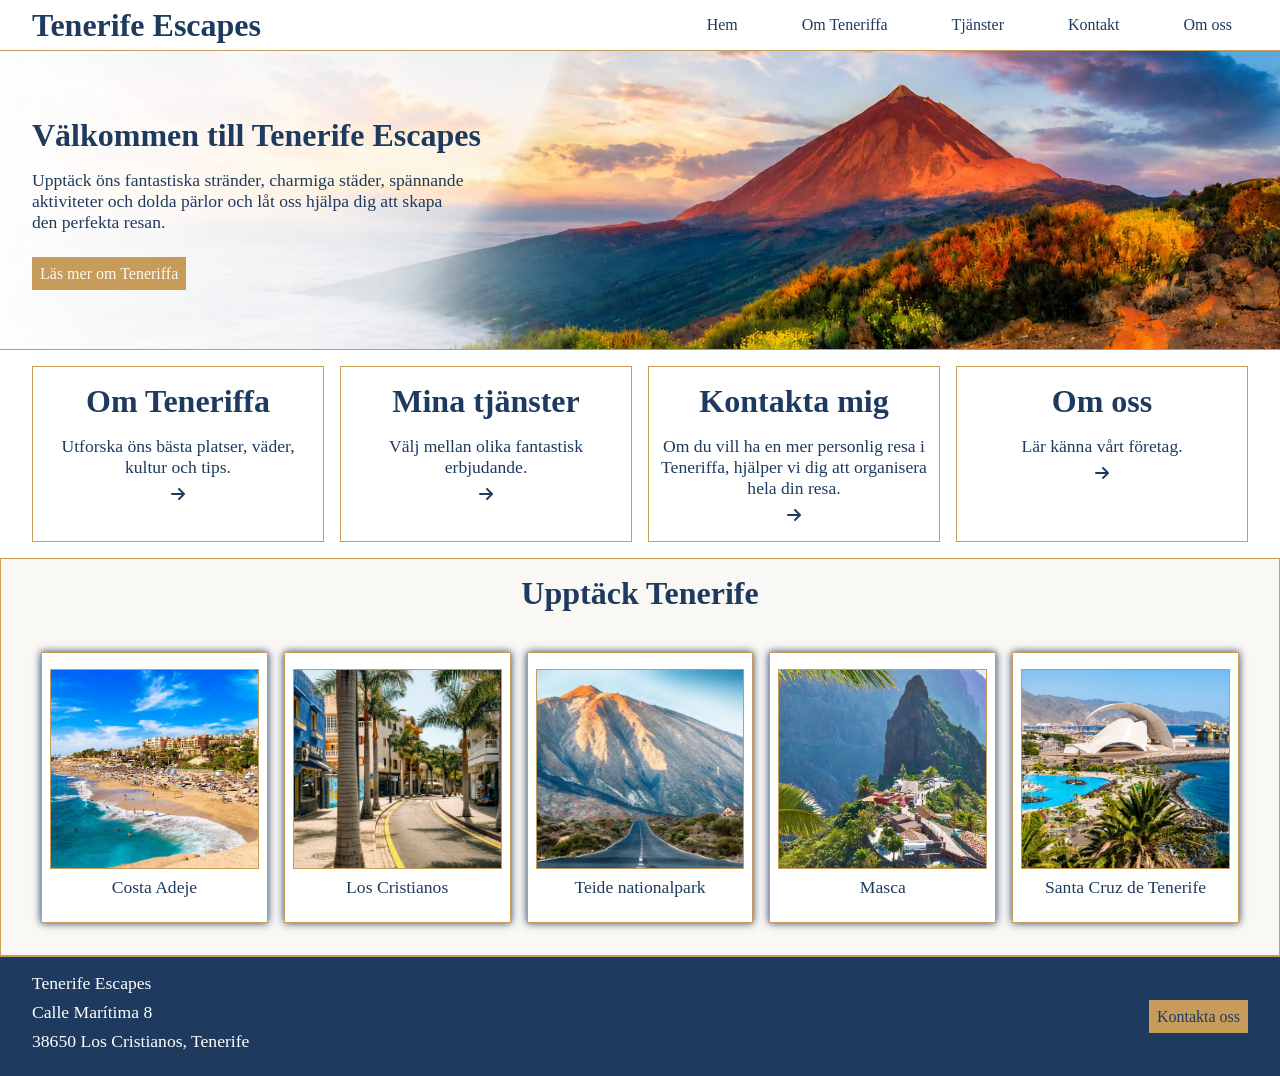
<file: index.html>
<!DOCTYPE html>
<html lang="sv">
<head>
    <meta charset="UTF-8">
    <meta name="viewport" content="width=device-width, initial-scale=1.0">
    <title>Home - Tenerife Escapes</title>
    <link rel="stylesheet" href="style.css">
    <!-- Ikon -->
    <link rel="stylesheet" href="https://cdnjs.cloudflare.com/ajax/libs/font-awesome/6.4.0/css/all.min.css">
</head>
<body>
    <!-- Huvudmeny -->
    <header>
        <h1>Tenerife Escapes</h1>
    </header>

    <nav>
        <!-- Hamburgermeny knappen -->
        <button>
            <i class="fa-solid fa-bars"></i>
        </button>
        
        <a href="index.html">Hem</a>
        <a href="nav/om-teneriffa.html">Om Teneriffa</a>
        <a href="nav/tjanster.html">Tjänster</a>
        <a href="nav/kontakt.html">Kontakt</a>
        <a href="nav/om-oss.html">Om oss</a>
    </nav>

    <!-- Huvudinnehåll -->
    <main>
        <!-- Inledningen med bilden -->
        <section class="inledning">
            <img src="images/mobile-lage.jpeg" alt="Teide på Teneriffa med vulkaniskt landskap, gröna växter och moln under en färgstark solnedgång.">
            <div class="inledning-interior">
                <h2>Välkommen till Tenerife Escapes</h2>
                <p>Upptäck öns fantastiska stränder, charmiga städer, spännande aktiviteter och dolda pärlor och låt oss hjälpa dig att skapa den perfekta resan.</p>
                <a href="nav/om-teneriffa.html">Läs mer om Teneriffa</a>
            </div>
        </section>

        <!-- Artiklar med länkar till menu -->
        <div class="article-interior">
            <!-- Länkar till menu -->
            <a href="nav/om-teneriffa.html">
                <article>
                    <h2>Om Teneriffa</h2>
                    <p>Utforska öns bästa platser, väder, kultur och tips.</p>
                    <i class="fa-solid fa-arrow-right"></i>
                </article>
            </a>

            <a href="nav/tjanster.html">
                <article>
                    <h2>Mina tjänster</h2>
                    <p>Välj mellan olika fantastisk erbjudande.</p>
                    <i class="fa-solid fa-arrow-right"></i>
                </article>
            </a>

            <a href="nav/kontakt.html">
                <article>
                    <h2>Kontakta mig</h2>
                    <p>Om du vill ha en mer personlig resa i Teneriffa, hjälper vi dig att organisera hela din resa.</p>
                    <i class="fa-solid fa-arrow-right"></i>
                </article>
            </a>

            <a href="nav/om-oss.html">
                <article>
                    <h2>Om oss</h2>
                    <p>Lär känna vårt företag.</p>
                    <i class="fa-solid fa-arrow-right"></i>
                </article>
            </a>
        </div>

        <!-- Bilderna i korten -->
        <section class="stader">
            <h2>Upptäck Tenerife</h2>
            <div class="stader-interior">
                <div class="stad-kort">
                    <img src="images/costa-adeje.jpg" alt="Solig sandstrand med turkost hav i Costa Adeje">
                    <p>Costa Adeje</p>
                </div>

                <div class="stad-kort">
                    <img src="images/los-cristianos.jpg" alt="Palmklädd gågata med vita byggnader i Los Cristianos">
                    <p>Los Cristianos</p>
                </div>
            
                <div class="stad-kort">
                    <img src="images/teide-nationalpark.png" alt="Vulkanen Teide med väg genom ökenlandskap i nationalparken">
                    <p>Teide nationalpark</p>
                </div>

                <div class="stad-kort">
                    <img src="images/masca.jpg" alt="Byn Masca inbäddad i branta bergsklippor med grönska">
                    <p>Masca</p>
                </div>

                <div class="stad-kort">
                    <img src="images/santa-cruz-de-tenerife.jpg" alt="Kustvy över hamn och byggnader i Santa Cruz de Tenerife">
                    <p>Santa Cruz de Tenerife</p>
                </div>
            </div>
        </section>
    </main>

    <!-- Footer -->
    <footer>
        <div class="footer-interior">
            <div class="adress">
                <p>Tenerife Escapes</p>
                <p>Calle Marítima 8</p>
                <p>38650 Los Cristianos, Tenerife</p>
            </div>

            <div>
                <a href="nav/kontakt.html">Kontakta oss</a>
            </div>
        </div>
    </footer>

    <!-- Script -->
    <script src="js/script.js"></script>
</body>
</html>
</file>
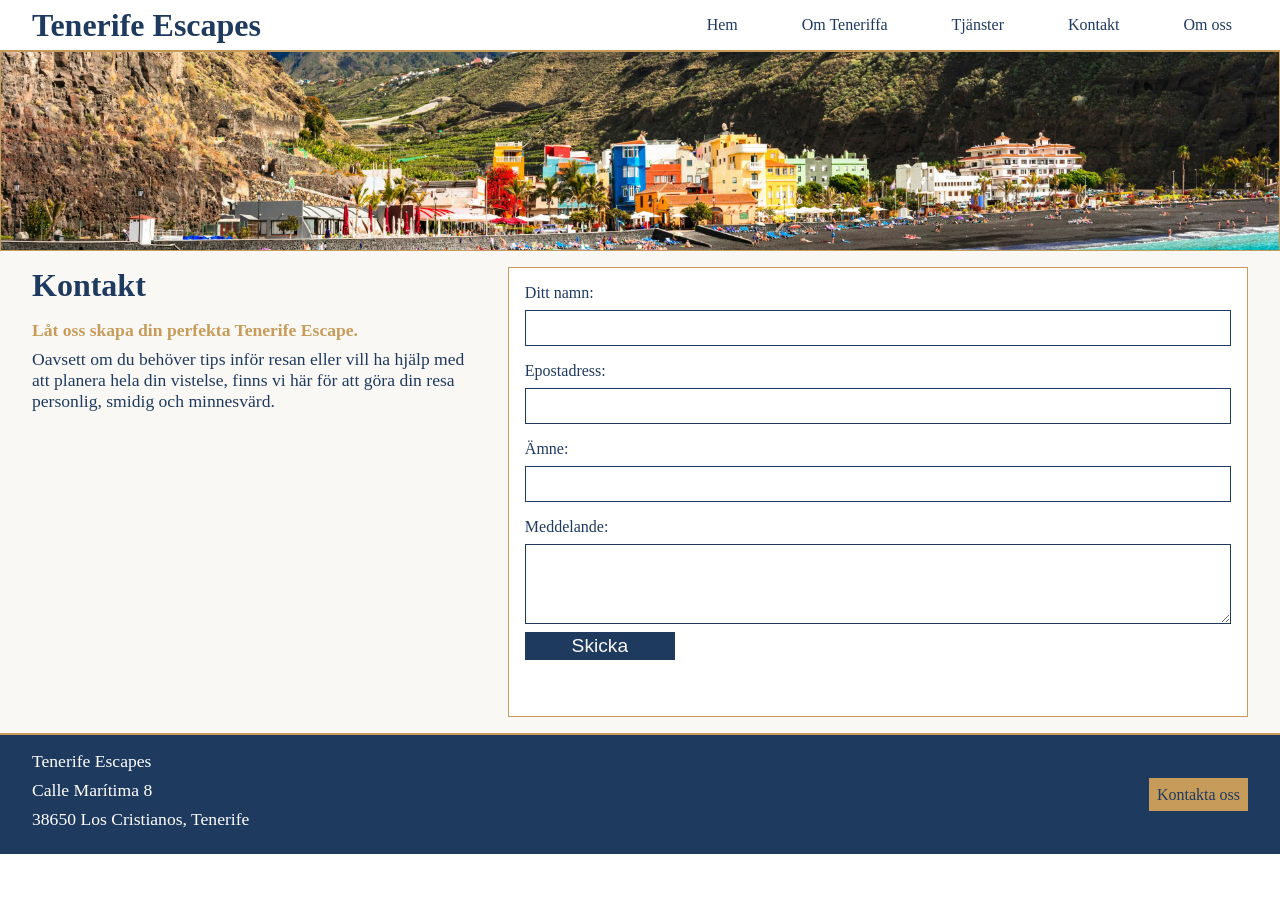
<file: nav/kontakt.html>
<!DOCTYPE html>
<html lang="sv">
<head>
    <meta charset="UTF-8">
    <meta name="viewport" content="width=device-width, initial-scale=1.0">
    <title>Kontakt - Tenerife Escapes</title>
    <link rel="stylesheet" href="../style.css">
    <!-- Ikon -->
    <link rel="stylesheet" href="https://cdnjs.cloudflare.com/ajax/libs/font-awesome/6.4.0/css/all.min.css">
</head>
<body>
    <!-- Huvudmeny -->
    <header>
        <h1>Tenerife Escapes</h1>
    </header>

    <nav>
        <!-- Hamburgermeny knappen -->
        <button>
            <i class="fa-solid fa-bars"></i>
        </button>

        <a href="../index.html">Hem</a>
        <a href="om-teneriffa.html">Om Teneriffa</a>
        <a href="tjanster.html">Tjänster</a>
        <a href="kontakt.html">Kontakt</a>
        <a href="om-oss.html">Om oss</a>
    </nav>
    
    <!-- Huvudinnehåll -->
    <main>
        <section>
            <img src="../images/om-oss.webp" alt="Kustby med färgglada hus vid foten av branta berg, svart sandstrand och turkost hav">
            <div class="kontakt">

                <!-- Ingress till kontaktformuläret -->
                <div>
                    <h2>Kontakt</h2>

                    <p class="betona">Låt oss skapa din perfekta Tenerife Escape.</p>
                    <p>Oavsett om du behöver tips inför resan eller vill ha hjälp med att planera hela din vistelse, finns vi här för att göra din resa personlig, smidig och minnesvärd.</p>
                </div>

                <!-- Kontaktformuläret -->
                <form id="kontakt-formular">
                    <!-- Namnfält -->
                    <div class="formular-rad">
                        <label for="namn">Ditt namn: </label>
                        <input id="namn" type="text">
                    </div>
                    
                    <!-- Epostfält -->
                    <div class="formular-rad">
                        <label for="e-post">Epostadress: </label>
                        <input id="e-post" type="email">
                    </div>

                    <!-- Ämnesfält -->
                    <div class="formular-rad">
                        <label for="amne">Ämne: </label>
                        <input id="amne" type="text">
                    </div>
                    
                    <!-- Meddelandefält -->
                    <div class="formular-rad">
                        <label for="meddelande">Meddelande: </label>
                        <textarea id="meddelande" rows="5"></textarea>

                        <button id="kontakt-skicka">Skicka</button>

                        <p id="kontakt-fel"></p>
                    </div>
                </form>
            </div>
        </section>
    </main>

    <!-- Footer -->
    <footer>
        <div class="footer-interior">
            <div class="adress">
                <p>Tenerife Escapes</p>
                <p>Calle Marítima 8</p>
                <p>38650 Los Cristianos, Tenerife</p>
            </div>

            <div>
                <a href="kontakt.html">Kontakta oss</a>
            </div>
        </div>
    </footer>

    <!-- Script -->
    <script src="../js/script.js"></script>
    <script src="../js/kontaktformular.js"></script>
</body>
</html>
</file>
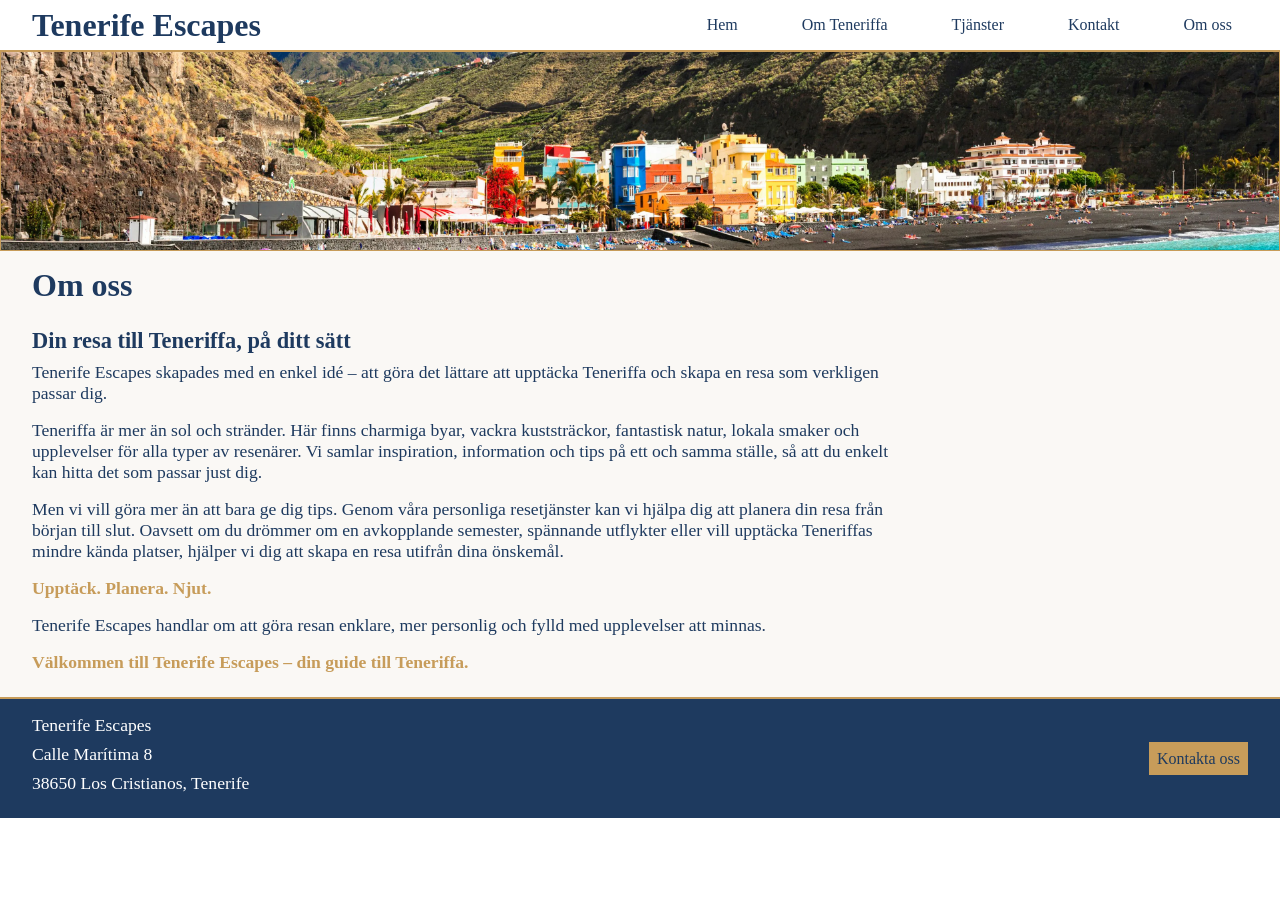
<file: nav/om-oss.html>
<!DOCTYPE html>
<html lang="sv">
<head>
    <meta charset="UTF-8">
    <meta name="viewport" content="width=device-width, initial-scale=1.0">
    <title>Om oss - Tenerife Escapes</title>
    <link rel="stylesheet" href="../style.css">
    <!-- Ikon -->
    <link rel="stylesheet" href="https://cdnjs.cloudflare.com/ajax/libs/font-awesome/6.4.0/css/all.min.css">
</head>
<body>
    <!-- Huvudmeny -->
    <header>
        <h1>Tenerife Escapes</h1>
    </header>

    <nav>
        <!-- Hamburgermeny knappen -->
        <button>
            <i class="fa-solid fa-bars"></i>
        </button>
        
        <a href="../index.html">Hem</a>
        <a href="om-teneriffa.html">Om Teneriffa</a>
        <a href="tjanster.html">Tjänster</a>
        <a href="kontakt.html">Kontakt</a>
        <a href="om-oss.html">Om oss</a>
    </nav>
    
    <!-- Huvudinnehåll -->
    <main>
        <section>
            <!-- Bilden -->
            <img src="../images/om-oss.webp" alt="Kustby med färgglada hus vid foten av branta berg, svart sandstrand och turkost hav">
            <div class="om-oss">
                <h2>Om oss</h2>
                <h3>Din resa till Teneriffa, på ditt sätt</h3>
                <p>Tenerife Escapes skapades med en enkel idé – att göra det lättare att upptäcka Teneriffa och skapa en resa som verkligen passar dig.</p>
                <p>Teneriffa är mer än sol och stränder. Här finns charmiga byar, vackra kuststräckor, fantastisk natur, lokala smaker och upplevelser för alla typer av resenärer. Vi samlar inspiration, information och tips på ett och samma ställe, så att du enkelt kan hitta det som passar just dig.</p>
                <p>Men vi vill göra mer än att bara ge dig tips. Genom våra personliga resetjänster kan vi hjälpa dig att planera din resa från början till slut. Oavsett om du drömmer om en avkopplande semester, spännande utflykter eller vill upptäcka Teneriffas mindre kända platser, hjälper vi dig att skapa en resa utifrån dina önskemål.</p>
                <p class="betona">Upptäck. Planera. Njut.</p>
                <p>Tenerife Escapes handlar om att göra resan enklare, mer personlig och fylld med upplevelser att minnas.</p>
                <p class="betona">Välkommen till Tenerife Escapes – din guide till Teneriffa.</p>
            </div>
        </section>
    </main>

    <!-- Footer -->
    <footer>
        <div class="footer-interior">
            <div class="adress">
                <p>Tenerife Escapes</p>
                <p>Calle Marítima 8</p>
                <p>38650 Los Cristianos, Tenerife</p>
            </div>

            <div>
                <a href="kontakt.html">Kontakta oss</a>
            </div>
        </div>
    </footer>

    <!-- Script -->
    <script src="../js/script.js"></script>
</body>
</html>
</file>
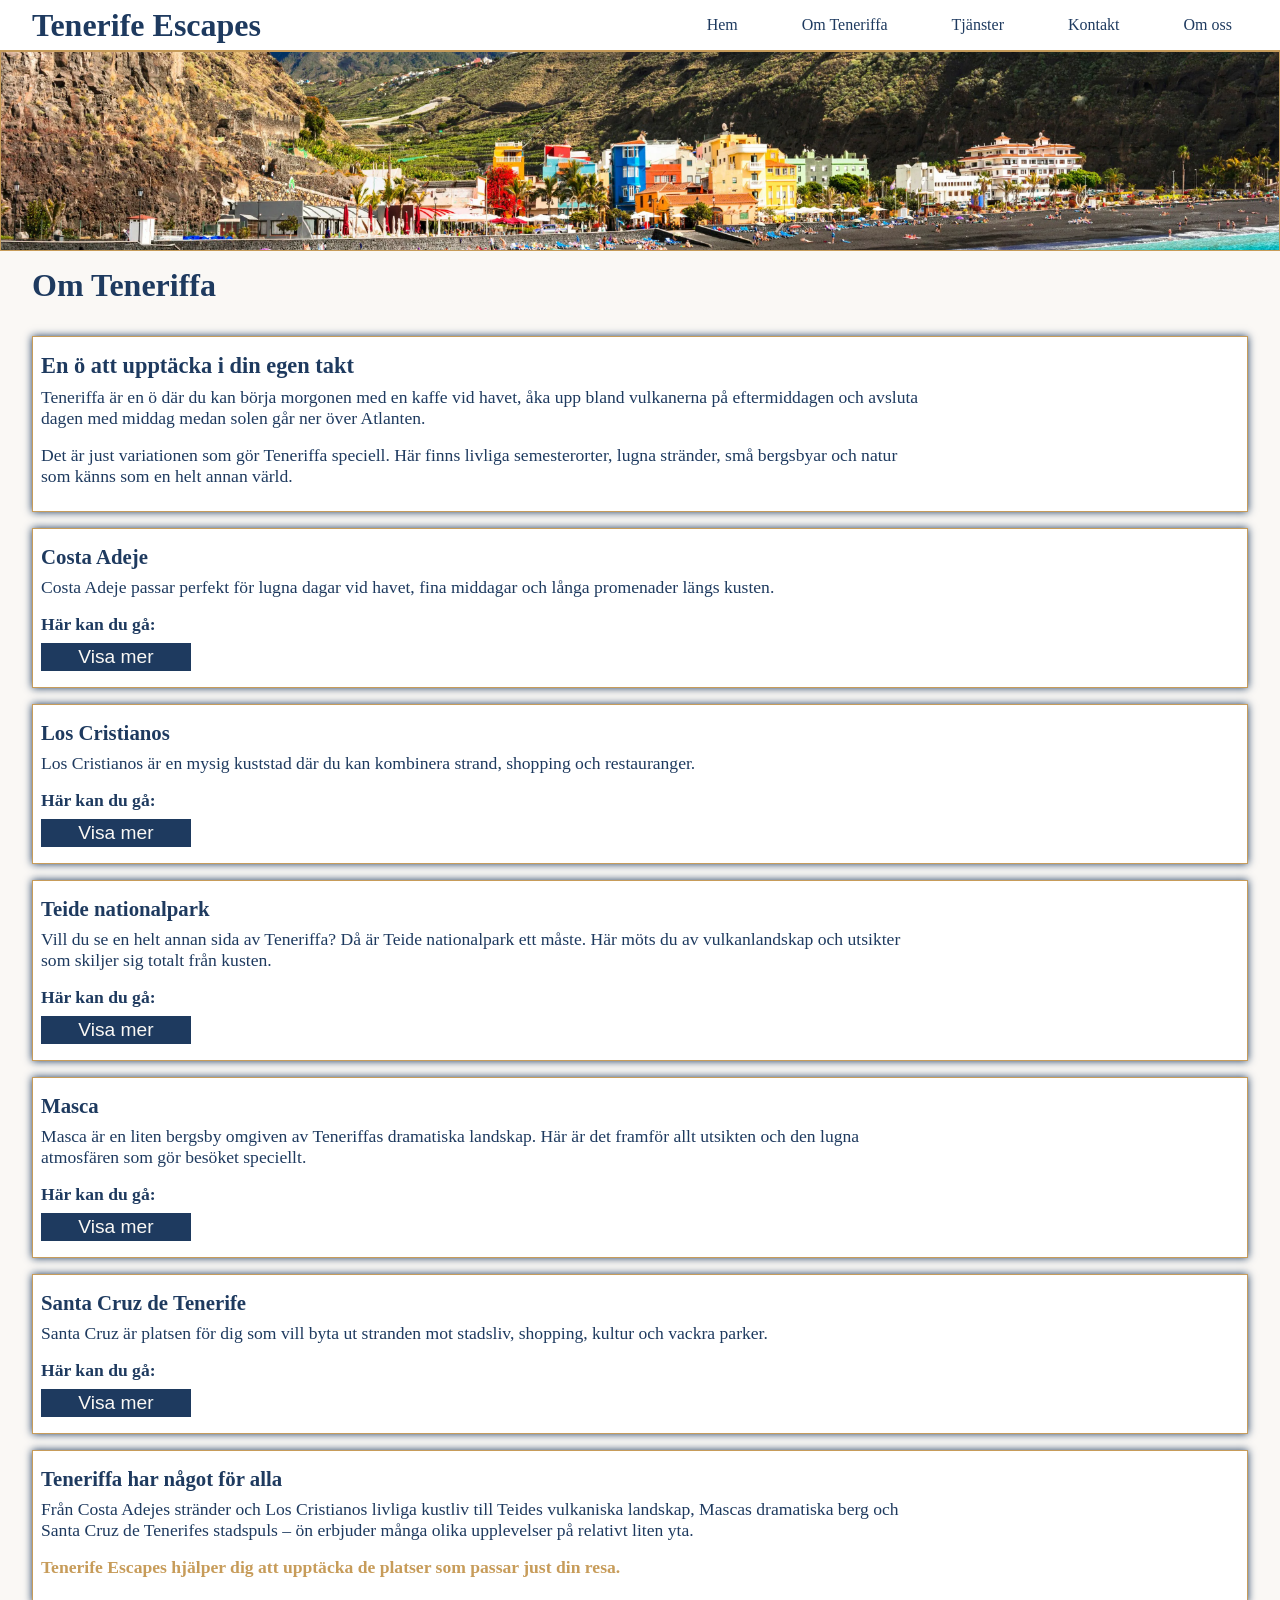
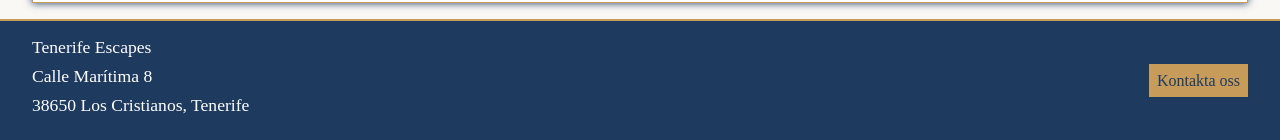
<file: nav/om-teneriffa.html>
<!DOCTYPE html>
<html lang="sv">
<head>
    <meta charset="UTF-8">
    <meta name="viewport" content="width=device-width, initial-scale=1.0">
    <title>Om Teneriffa - Tenerife Escapes</title>
    <link rel="stylesheet" href="../style.css">
    <!-- Ikon -->
    <link rel="stylesheet" href="https://cdnjs.cloudflare.com/ajax/libs/font-awesome/6.4.0/css/all.min.css">
</head>
<body>
    <!-- Huvudmeny -->
    <header>
        <h1>Tenerife Escapes</h1>
    </header>

    <nav>
        <!-- Hamburgermeny knappen -->
        <button>
            <i class="fa-solid fa-bars"></i>
        </button>
        
        <a href="../index.html">Hem</a>
        <a href="om-teneriffa.html">Om Teneriffa</a>
        <a href="tjanster.html">Tjänster</a>
        <a href="kontakt.html">Kontakt</a>
        <a href="om-oss.html">Om oss</a>
    </nav>

    <!-- Huvudinnehåll -->
    <main>
        <section>
            <!-- Bilden -->
            <img src="../images/om-oss.webp" alt="Kustby med färgglada hus vid foten av branta berg, svart sandstrand och turkost hav">
            <div class="om-teneriffa">
                <h2>Om Teneriffa</h2>
                <article class="om-teneriffa-interior">
                    <h3>En ö att upptäcka i din egen takt</h3>

                    <p>Teneriffa är en ö där du kan börja morgonen med en kaffe vid havet, åka upp bland vulkanerna på eftermiddagen och avsluta dagen med middag medan solen går ner över Atlanten.</p>
                    <p>Det är just variationen som gör Teneriffa speciell. Här finns livliga semesterorter, lugna stränder, små bergsbyar och natur som känns som en helt annan värld.</p>
                </article>
                
                <article class="om-teneriffa-interior">
                    <h4>Costa Adeje</h4>

                    <p>Costa Adeje passar perfekt för lugna dagar vid havet, fina middagar och långa promenader längs kusten.</p>

                    <h5>Här kan du gå:</h5>
                    <!-- Dolda listor med platser -->
                    <ul class="dold">
                        <li>🏖️ Playa del Duque – en fin strand för sol och avkoppling.</li>
                        <li>🌊 Playa de Fañabé – perfekt för en dag vid havet med restauranger nära.</li>
                        <li>🌅 Puerto Colón – mysigt hamnområde där du kan ta en båttur eller njuta av solnedgången.</li>
                        <li>🚶 Strandpromenaden – gå längs kusten och stanna på ett café när du känner för det.</li>
                    </ul>
                    <button class="visa-mer">Visa mer</button>
                </article>

                <article class="om-teneriffa-interior">
                    <h4>Los Cristianos</h4>

                    <p>Los Cristianos är en mysig kuststad där du kan kombinera strand, shopping och restauranger.</p>

                    <h5>Här kan du gå:</h5>
                    <!-- Dolda listor med platser -->
                    <ul class="dold">
                        <li>🏖️ Playa de Los Cristianos – lugnare vatten och nära till centrum.</li>
                        <li>⚓ Los Cristianos hamn – promenera bland båtarna och njut av havsutsikten.</li>
                        <li>🛍️ Gamla stan – gå runt bland små gator, butiker och restauranger.</li>
                        <li>🌅 Strandpromenaden – extra fint på kvällen när solen börjar gå ner.</li>
                    </ul>
                    <button class="visa-mer">Visa mer</button>
                </article>

                <article class="om-teneriffa-interior">
                    <h4>Teide nationalpark</h4>

                    <p>Vill du se en helt annan sida av Teneriffa? Då är Teide nationalpark ett måste. Här möts du av vulkanlandskap och utsikter som skiljer sig totalt från kusten.</p>

                    <h5>Här kan du gå:</h5>
                    <!-- Dolda listor med platser -->
                    <ul class="dold">
                        <li>🏔️ Roques de García – ett av de mest kända landskapen i nationalparken.</li>
                        <li>🌋 Teide – upplev Spaniens högsta berg.</li>
                        <li>🌌 Mirador de Samara – fantastisk utsikt och en bra plats för solnedgång.</li>
                        <li>🚗 Vulkanvägarna – gör själva bilresan till en del av upplevelsen och stanna vid olika utsiktsplatser.</li>
                    </ul>
                    <button class="visa-mer">Visa mer</button>
                </article>
                
                <article class="om-teneriffa-interior">
                    <h4>Masca</h4>

                    <p>Masca är en liten bergsby omgiven av Teneriffas dramatiska landskap. Här är det framför allt utsikten och den lugna atmosfären som gör besöket speciellt.</p>

                    <h5>Här kan du gå:</h5>
                    <!-- Dolda listor med platser -->
                    <ul class="dold">
                        <li>🏘️ Masca by – promenera runt och upptäck den lilla byn.</li>
                        <li>🌄 Mirador de Masca – stanna för en fantastisk utsikt över bergen.</li>
                        <li>🥾 Masca-dalen – för dig som vill vandra och uppleva naturen närmare.</li>
                        <li>☕ Ett lokalt café – ta en paus och njut av utsikten istället för att stressa vidare.</li>
                    </ul>
                    <button class="visa-mer">Visa mer</button>
                </article>

                <article class="om-teneriffa-interior">
                    <h4>Santa Cruz de Tenerife</h4>

                    <p>Santa Cruz är platsen för dig som vill byta ut stranden mot stadsliv, shopping, kultur och vackra parker.</p>

                    <h5>Här kan du gå:</h5>
                    <!-- Dolda listor med platser -->
                    <ul class="dold">
                        <li>🌿 Parque García Sanabria – en perfekt plats för en lugn promenad.</li>
                        <li>🏛️ Auditorio de Tenerife – se den imponerande byggnaden och promenera längs vattnet.</li>
                        <li>🌴 Palmetum – en botanisk trädgård med många olika sorters palmer.</li>
                        <li>🛍️ Calle del Castillo – gå runt bland butiker och caféer.</li>
                        <li>🏖️ Playa de Las Teresitas – avsluta dagen på stranden strax utanför staden.</li>
                    </ul>
                    <button class="visa-mer">Visa mer</button>
                </article>
                
                <article class="om-teneriffa-interior">
                    <h4>Teneriffa har något för alla</h4>

                    <p>Från Costa Adejes stränder och Los Cristianos livliga kustliv till Teides vulkaniska landskap, Mascas dramatiska berg och Santa Cruz de Tenerifes stadspuls – ön erbjuder många olika upplevelser på relativt liten yta.</p>
                    <p class="betona">Tenerife Escapes hjälper dig att upptäcka de platser som passar just din resa.</p>
                </article>
            </div>
        </section>
    </main>

    <!-- Footer -->
    <footer>
        <div class="footer-interior">
            <div class="adress">
                <p>Tenerife Escapes</p>
                <p>Calle Marítima 8</p>
                <p>38650 Los Cristianos, Tenerife</p>
            </div>

            <div>
                <a href="kontakt.html">Kontakta oss</a>
            </div>
        </div>
    </footer>

    <!-- Script -->
    <script src="../js/script.js"></script>
</body>
</html>
</file>
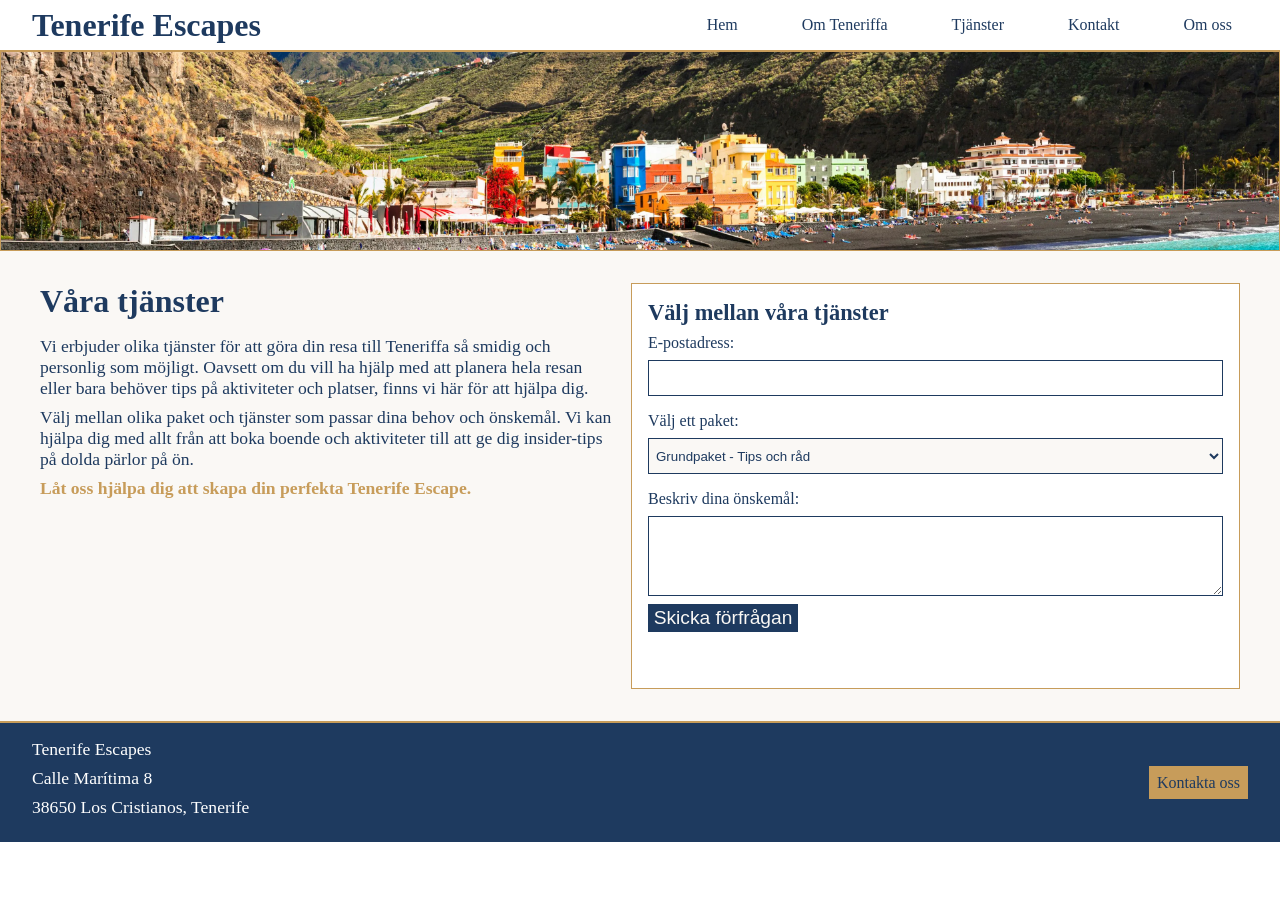
<file: nav/tjanster.html>
<!DOCTYPE html>
<html lang="sv">
<head>
    <meta charset="UTF-8">
    <meta name="viewport" content="width=device-width, initial-scale=1.0">
    <title>Tjänster - Tenerife Escapes</title>
    <link rel="stylesheet" href="../style.css">
    <!-- Ikon -->
    <link rel="stylesheet" href="https://cdnjs.cloudflare.com/ajax/libs/font-awesome/6.4.0/css/all.min.css">
</head>
<body>
    <!-- Huvudmeny -->
    <header>
        <h1>Tenerife Escapes</h1>
    </header>

    <nav>
        <!-- Hamburgermeny knappen -->
        <button>
            <i class="fa-solid fa-bars"></i>
        </button>

        <a href="../index.html">Hem</a>
        <a href="om-teneriffa.html">Om Teneriffa</a>
        <a href="tjanster.html">Tjänster</a>
        <a href="kontakt.html">Kontakt</a>
        <a href="om-oss.html">Om oss</a>
    </nav>

    <!-- Huvudinnehåll -->
    <main>
        <section>
            <!-- Bilden -->
            <img src="../images/om-oss.webp" alt="Kustby med färgglada hus vid foten av branta berg, svart sandstrand och turkost hav">
            <div class="tjanster">
                
                <!-- Ingress om tjänster -->
                <div class="tjanster-interior">
                    <h2>Våra tjänster</h2>
                    <p>Vi erbjuder olika tjänster för att göra din resa till Teneriffa så smidig och personlig som möjligt. Oavsett om du vill ha hjälp med att planera hela resan eller bara behöver tips på aktiviteter och platser, finns vi här för att hjälpa dig.</p>
                    <p>Välj mellan olika paket och tjänster som passar dina behov och önskemål. Vi kan hjälpa dig med allt från att boka boende och aktiviteter till att ge dig insider-tips på dolda pärlor på ön.</p>
                    <p class="betona">Låt oss hjälpa dig att skapa din perfekta Tenerife Escape.</p>
                </div>

                <!-- Tjänster i form -->
                <form id="tjanste-formular">
                    <div class="formular-rad">
                        <h3>Välj mellan våra tjänster</h3>
                        <label for="e-post">E-postadress:</label>
                        <input type="email" id="e-post" name="e-post">
                    </div>
                    
                    <div class="formular-rad">
                        <label for="paket">Välj ett paket:</label>
                        <select id="paket" name="paket">
                            <option value="grundpaket">Grundpaket - Tips och råd</option>
                            <option value="fullt-paket">Fullt paket - Planering av hela resan</option>
                            <option value="personlig-guide">Personlig guide - Utflykter och aktiviteter</option>
                        </select>
                    </div>
                    
                    <div class="formular-rad">
                        <label for="beskrivning">Beskriv dina önskemål:</label>
                        <textarea id="beskrivning" name="beskrivning" rows="5"></textarea>

                        <button id="tjanst-skicka">Skicka förfrågan</button>

                        <p id="tjanst-fel"></p>
                    </div>
                </form>
            </div>
        </section>
    </main>

    <!-- Footer -->
    <footer>
        <div class="footer-interior">
            <div class="adress">
                <p>Tenerife Escapes</p>
                <p>Calle Marítima 8</p>
                <p>38650 Los Cristianos, Tenerife</p>
            </div>

            <div>
                <a href="kontakt.html">Kontakta oss</a>
            </div>
        </div>
    </footer>

    <!-- Script -->
    <script src="../js/script.js"></script>
    <script src="../js/tjansteformular.js"></script>
</body>
</html>
</file>
<file: style.css>
/* 
- color: dark blue: 1E3A5F, light-beige: FAF8F5, gold: C79C5A, beige: D8C3A5;
- margin till main content: 16px 32px;
*/

/* Grundläggande styling */
* {
    box-sizing: border-box;
    padding: 0;
    margin: 0;
}

body {
    background-color: white;
    color: #1E3A5F;
    display: grid;
    grid-template-columns: 1fr 1fr 1fr;
    grid-template-areas: 
    "header nav nav"
    "main main main"
    "footer footer footer";
}

/* Semantiska elementer */
header {
    grid-area: header;
    display: flex;
    align-items: center;
    margin: 0px 32px;
}
nav {
    grid-area: nav;
    display: flex;
    justify-content: flex-end;
    margin-right: 32px;
    gap: 32px;
}
main {
    grid-area: main;
}
footer {
    grid-area: footer;
    background-color: #1E3A5F;
    color: white;
    border-top: 1px solid #C79C5A;
}
section {
    display: flex;
    flex-wrap: wrap;
    background-color: #FAF8F5;
    border-top: 1px solid #C79C5A;
    border-bottom: 1px solid #C79C5A;
}
form {
    display: flex;
    gap: 16px;
    flex-direction: column;
    border: 1px solid #C79C5A;
    padding: 16px;
    background-color: white;
    flex-wrap: wrap;
    justify-content: space-between;
    flex: 1;
}
textarea {
    resize: horizontal;
    min-width: 100%;
    min-height: 10ch;
    border-radius: 0;
    border: 1px solid #1E3A5F;
}
input {
    border-radius: 0;
    border: 1px solid #1E3A5F;
    height: 4vh;
}
select {
    border-radius: 0;
    border: 1px solid #1E3A5F;
    background-color: #FAF8F5;
    color:#1E3A5F;
    height: 4vh;
    padding: 3px;
}

/* Klasser */
.om-teneriffa-interior {
    display: flex;
    flex-direction: column;
    gap: 8px;
    border: 1px solid #C79C5A;
    background-color: white;
    box-shadow: 0px 0px 8px #1E3A5F;
    padding: 16px 8px;
    flex: 1;
}

.stader {
    background-color: #FAF8F5;
}

.inledning {
    display: flex;
    flex-direction: column;
    justify-content: center;
    flex-wrap: wrap;
    border-top: 1px solid #C79C5A;
    border-bottom: 1px solid #C79C5A;
    background-image: url("images/bakgrund/ingress.jpeg");
    background-size: cover;
    background-position: center;
    background-repeat: no-repeat;
    min-height: 300px;
}

.om-oss {
    display: flex;
    flex-direction: column;
    gap: 8px;
    flex: 1 1 200px;
}

.stader-interior, .footer-interior, .article-interior, .inledning-interior, .kontakt, .om-oss, .om-teneriffa, .tjanster {
    margin: 16px 32px;
}

.footer-interior {
    display: flex;
    justify-content: space-between;
    align-items: center;
}

.stader-interior, .article-interior {
    display: flex;
    flex-wrap: wrap;
    gap: 16px;
}

.stad-kort {
    display: flex;
    flex-direction: column;
    align-items: center;
    gap: 8px;
    border: 1px solid #C79C5A;
    padding: 16px 8px;
    flex: 1 1 150px;
    background-color: white;
    box-shadow: 0px 0px 8px #1E3A5F;
}

.om-teneriffa {
    display: flex;
    flex-direction: column;
    align-items: space-around;
    flex: 1;
    gap: 16px;
}

.kontakt, .tjanster {
    display: flex;
    justify-content: space-between;
    gap: 36px;
    flex: 1 1 200px;
}

.formular-rad {
    display: flex;
    flex-direction: column;
    gap: 8px;
}

.article-interior a, .stader {
    display: flex;
    flex-direction: column;
    text-align: center;
    gap: 8px;
    border: 1px solid #C79C5A;
    padding: 16px 8px;
    flex: 1 1 200px;
}

.tjanster {
    display: flex;
    gap: 16px;
    padding: 16px 8px;
    flex: 1;
}

.tjanster-interior {
    display: flex;
    flex-direction: column;
    flex: 1;
}

/* Visa mer knappen */
.dold {
    display: none;
}

.visa {
    display: block;
}

/* Länkar */
a {
    text-decoration: none;
}

nav a {
    color:#1E3A5F;
    padding: 16px;
}

footer a {
    color: #1E3A5F;
}

footer a, .inledning a {
    background-color: #C79C5A;
    padding: 8px;
}

.inledning a {
    color: #FAF8F5;
}

.article-interior a {
    color:#1E3A5F;
}

/* Knappen */
button {
    border: none;
    color:#FAF8F5;
    background-color: #1E3A5F;
    padding: 3px 5px;
    font-size: 1.2rem;
    cursor: pointer;
    width: 150px;
}

nav button {
    display: none;
}

/* Hover pseudoklass */
button:hover {
    background-color: #C79C5A;
}

.inledning a:hover {
    background-color: #1E3A5F;
}

nav a:hover {
    background-color: #1E3A5F;
    color: #FAF8F5;
}

footer a:hover {
    background-color: #D8C3A5;
}

.article-interior a:hover {
    transition: transform 0.10s ease;
    transform: scale(1.03);
    background-color: #C79C5A;
}

/* Texter */
.inledning p {
    margin-bottom: 32px;
    max-width: 50ch;
}

.kontakt p {
    max-width: 50ch;
}

p {
    max-width: 100ch;
    margin-bottom: 8px;
    font-size: 1.1rem;
}

h2 {
    margin-bottom: 16px;
    font-size: 2rem;
}

h3 {
    font-size: 1.4rem;
}

h4 {
    font-size: 1.3rem;
}

h5 {
    font-size: 1.1rem;
}

ul li {
    margin: 0 32px;
    font-size: 1.1rem;
}

.betona {
    font-weight: bold;
    color: #C79C5A;
}

#kontakt-fel, #tjanst-fel {
    color: #b3261e;
    min-height: 1.5rem;
}

/* Bilder */
img {
    width: 100%;
    height: auto;
}

.stader-kort img {
    width: 100%;
    height: 150px;
    object-fit: cover;
}

section img {
    width: 100%;
    height: 200px;
    object-fit: cover;
    border: 1px solid #C79C5A;
    background-color: white;
}
.inledning img {
    display: none;
}

/* Mobil-läge */
@media (max-width: 900px) {
    /* Navigationbar under header*/
    body {
        grid-template-columns: 1fr;
        grid-template-areas: 
        "header"
        "nav"
        "main"
        "footer";
    }

    nav {
        justify-content: flex-start;
        margin: 0px 16px;
    }

    /* Visa inte bakgrund, istället visa en andra */
    .inledning {
        background-image: none;
    }

    .inledning img {
        display: flex;
    }

    /* Formulär går under texten */
    .kontakt, .tjanster {
        flex-direction: column;
    }
}

@media (max-width: 610px) {
    body {
        grid-template-columns: 1fr;
        grid-template-areas: 
        "header"
        "nav"
        "main"
        "footer";
    }

    .inledning {
        background-image: none;
    }

    header {
        justify-content: center;
    }

    /* För hamburgermeny, utseende till nav*/
    nav {
        flex-direction: column;
        align-items: center;
        justify-content: center;
        gap: 8px;
    }

    nav a {
        display: none;
    }

    nav button {
        display: flex;
        background-color: white;
        color: #1E3A5F;
        justify-content: center;
        align-items: center;
    }

    nav button:hover, nav button.active {
        background-color: #1E3A5F;
        color: white;
    }

    /* Öppna meny utseende */
    .oppen-meny {
        display: flex;
        flex-direction: row;
        align-items: center;
    }
}

@media (max-width: 400px) {
    .footer-interior {
        flex-direction: column;
        gap: 16px;
    }
}
</file>
